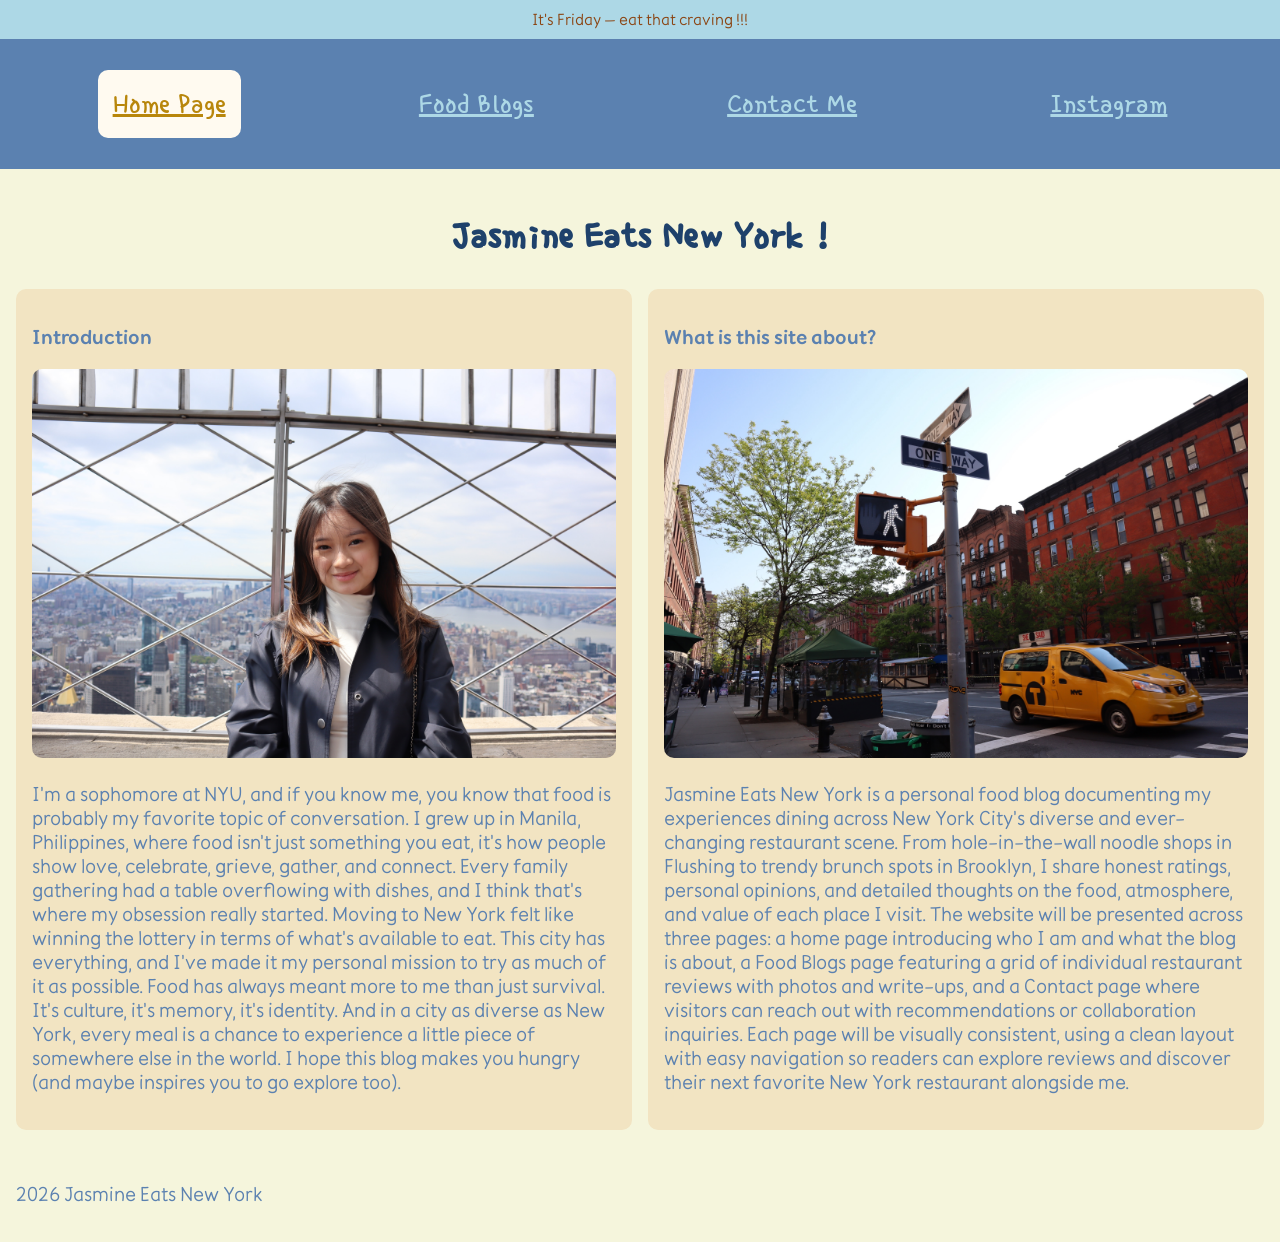
<file: index.html>
<!DOCTYPE html>
<html lang="en">
<head>
	<meta charset="utf-8">
	<meta name="viewport" content="width=device-width, initial-scale=1.0">
	<title>Jasmine Eats New York</title>
	<link rel='stylesheet' href='./styles.css'/>
	
</head>


<body>

	<header>
	<div id="output"></div>
	<nav>
		<a href="index.html" class="selected">Home Page</a>
		<a href="./pages/foodblogs.html">Food Blogs</a>
		<a href="./pages/contactme.html">Contact Me</a>
		<a href="https://www.instagram.com/jasmineatsnewyork/">Instagram</a>
	</nav>

	</header>

	<main>

	<h1> Jasmine Eats New York !</h1>

	<div class="home-container">
		<div class="group">
			<p><strong>Introduction</strong></p>
			<img src="./images/meblurry.jpg" srcset="./images/me.jpg 2x" width="700" height="500" alt="Photo of Jasmine">
			<p>I'm a sophomore at NYU, and if you know me, you know that food is probably my favorite topic of conversation. I grew up in Manila, Philippines, where food isn't just something you eat, it's how people show love, celebrate, grieve, gather, and connect. Every family gathering had a table overflowing with dishes, and I think that's where my obsession really started.

			Moving to New York felt like winning the lottery in terms of what's available to eat. This city has everything, and I've made it my personal mission to try as much of it as possible. 

			Food has always meant more to me than just survival. It's culture, it's memory, it's identity. And in a city as diverse as New York, every meal is a chance to experience a little piece of somewhere else in the world. I hope this blog makes you hungry (and maybe inspires you to go explore too).

</p>
		</div>

		<div class="group">
			<p><strong>What is this site about?</strong></p>
			<img src="./images/nycblurry.jpg" srcset="./images/nyc.jpg 2x" width="700" height="500" alt="Photo of NYC">
			<p>Jasmine Eats New York is a personal food blog documenting my experiences dining across New York City's diverse and ever-changing restaurant scene. From hole-in-the-wall noodle shops in Flushing to trendy brunch spots in Brooklyn, I share honest ratings, personal opinions, and detailed thoughts on the food, atmosphere, and value of each place I visit. 

			The website will be presented across three pages: a home page introducing who I am and what the blog is about, a Food Blogs page featuring a grid of individual restaurant reviews with photos and write-ups, and a Contact page where visitors can reach out with recommendations or collaboration inquiries. Each page will be visually consistent, using a clean layout with easy navigation so readers can explore reviews and discover their next favorite New York restaurant alongside me.</p>
		</div>
	</div>
	
		

	</main>

	
	<footer>
		<p>2026 Jasmine Eats New York</p>
	</footer>


<script src="script.js"></script>
</body>
</html>
</file>
<file: styles.css>
body {
  margin: 0;
  padding: 0;
  background-color: beige;
}

* {
  box-sizing: border-box;
}

@font-face {
  font-family: 'KM';
  src: url(./fonts/cause.ttf);
}

@font-face {
  font-family: 'SingleDay';
  src: url(./fonts/singleday.ttf);
}

main{
    padding: 1em;
}



nav{
    background: #5b81b0;
    display: flex;
    flex-direction: row;
    padding: 1em;
    justify-content: space-around;
    font-family: 'KM', sans-serif;
    width: 100%;
    }


p{
    font-family: 'KM', sans-serif;
    color: #5b81b0;
    font-size: 20px;
}

h1, h2{
    font-family: 'SingleDay', sans-serif;
    color: #1e416b;
    font-size: 40px;
    text-align: center;

}


a{
    color: #5b81b0;
    font-size: 30px;
    margin: 0.5em;
    padding: 0.5em;
    border-radius: 10px;
    font-family: 'SingleDay', sans-serif;
}
a:link{
    color: lightblue;
}
a:visited {
    color: gold;
}
a:hover{
    background-color: floralwhite;
    color:darkgoldenrod;
}
a:active{
    background-color: gold;
}

a.selected{
    background-color: floralwhite;
    color:darkgoldenrod;
}


#output{
    display: flex;
    justify-content: space-around;
    gap: 80px;
    padding: 10px;
    background-color: lightblue;
    width: 100%;
    font-family: 'KM', sans-serif;
    color: saddlebrown;

}

.home-container{
    display: grid;
    grid-template-columns: 1fr 1fr;
    gap: 1em;
    max-width: 80em;
    margin: 0 auto;
}

.group{
    background: #f2e4c2;
    border-radius: 10px;
    padding: 1em;
    padding-bottom: 1em;
}

.group img {
  max-width: 100%;
  height: auto;
  border-radius: 10px;
}




    
.food-container{
    display: grid;
    grid-template-columns: 1fr 1fr 1fr;
    gap: 1em;
    max-width: 100em;
    margin: 0 auto;
}

.blog{
    background: #f2e4c2;
    border-radius: 10px;
    padding: 1em;
    padding-bottom: 1em;
}

.blog img {
  max-width: 100%;
  height: auto;
  border-radius: 10px;
}

.blog > p {
    margin-top: 0;
    margin-bottom: 0;
    color: #5b81b0;
}





.thoughts-container{
    display: grid;
    grid-template-columns: 1fr;
    gap: 1em;
    max-width: 80em;
    margin: 0 auto;

}



label {
  font-weight: bold;
  font-family:"KM", sans-serif;
  color: darkgoldenrod;
}


select,
textarea,
input[type="file"],
input[type="submit"] {
  font-family:"KM", sans-serif;
  font-size: 1em;
  padding: 0.5em;
  border-radius: 10px;
  border: 1px solid #ccc;
  width: 100%;
}

textarea {
  resize: vertical;
}

input[type="submit"] {
  background-color: #5b81b0;
  color: white;
  border: none;
  cursor: pointer;
  transition: background 0.5s ease;
}

input[type="submit"]:hover {
  background-color: goldenrod;
}

.media-section{
    background-color: #a9bbc9;
    border-radius: 10px;
    padding: 1em;
}

video {
  width: 20%;
  height: auto;
  border-radius: 10px;
}

#clinton{
    border-radius: 10px;
    padding-left: 1em;
    
}



@media only screen and (max-width: 600px){
    .home-container{
        grid-template-columns: 1fr;
        flex-direction: column;
    }

    .food-container{
        grid-template-columns: 1fr;
        flex-direction: column;
    }

    nav{
    display: flex;
    flex-direction: column;
    padding: 0.5em;
    justify-content: space-around;
    font-family: 'KM', sans-serif;
    width: 100%;
    }

    video{
    width: 100%;
    }

}






footer{
    padding: 1em;
}







.interactive-panel {
  padding: 1em;
  background: whitesmoke;
  border-radius: 10px;
  text-align: center;
  margin-bottom: 1em;
}

.interactive-buttons {
  display: flex;
  justify-content: center;
    }


.interactive-panel h2 {
  font-size: 2em;
  margin-top: 0;
}

.interactive-panel button {
  font-family: 'SingleDay', sans-serif;;
  font-size: 1em;
  padding: 0.7em 1em;
  border: 0;
  border-radius: 10px;
  cursor: pointer;
  background-color: #5b81b0;
  color: floralwhite;
}

#book-message{
    color: darkgoldenrod;
    background-color: #f2e4c2;
    padding: 0.7em 1em;
    width: fit-content;
    margin: 1em auto;
    border-radius: 10px;
}
</file>
